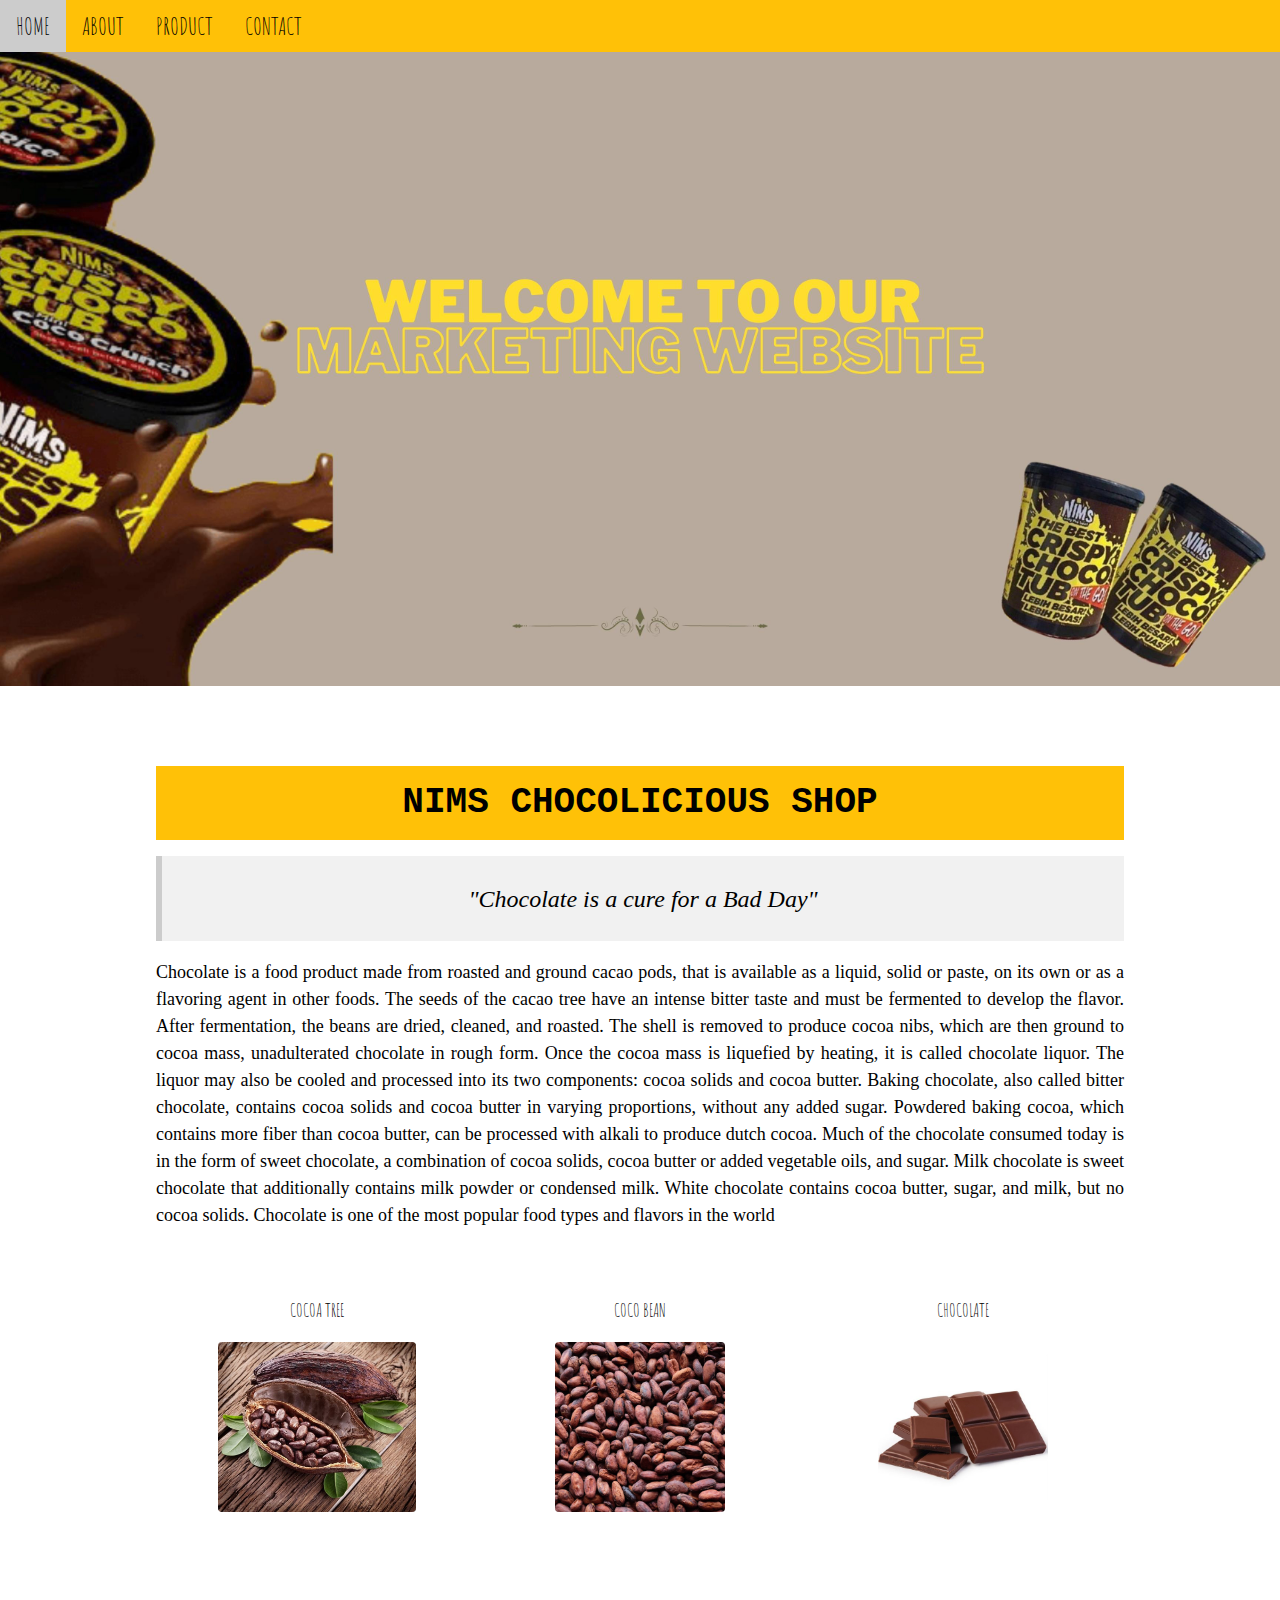
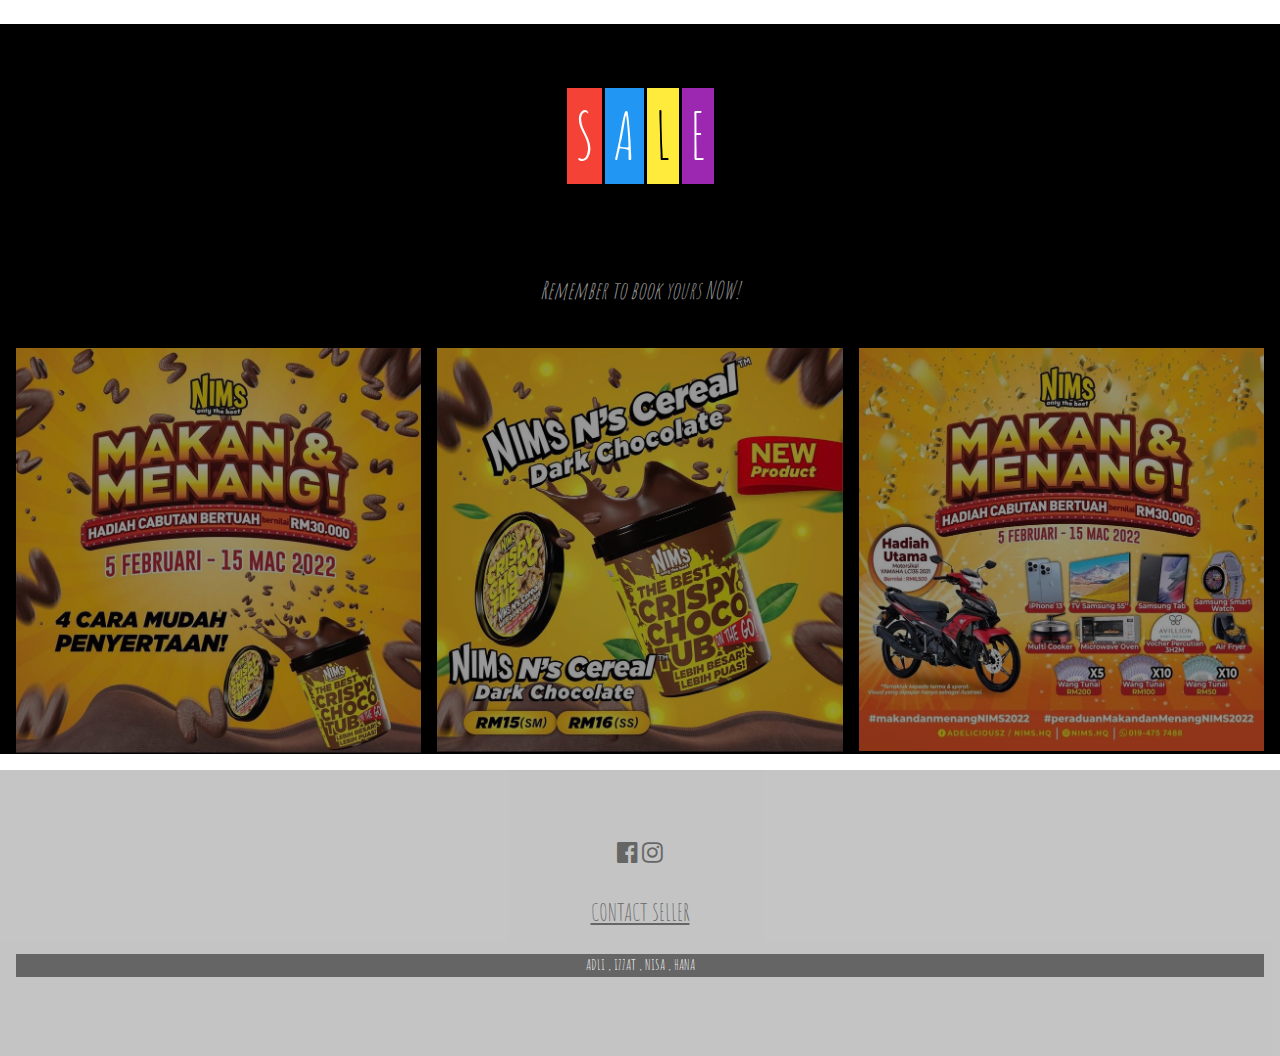
<file: index.html>
<!DOCTYPE html>
<html lang="en">
<title>Chocolicious Shop</title>
<meta charset="UTF-8">
<meta name="viewport" content="width=device-width, initial-scale=1">
<link rel="stylesheet" href="https://www.w3schools.com/w3css/4/w3.css">
<link rel="stylesheet" href="https://fonts.googleapis.com/css?family=Amatic+SC">
<link rel="stylesheet" href="https://cdnjs.cloudflare.com/ajax/libs/font-awesome/4.7.0/css/font-awesome.min.css">
<link rel="stylesheet" href="css/style.css">
<body>


<style>
.mySlides {display: none}
</style>
<body>

<!-- Navbar (sit on top) -->
<div class="w3-top">
  <div class="w3-bar w3-xlarge w3-amber w3-opacity w3-hover-opacity-off" id="myNavbar">
    <a href="index.html" class="w3-bar-item w3-button">HOME</a>
    <a href="about.html" class="w3-bar-item w3-button">ABOUT</a>
    <a href="product.html" class="w3-bar-item w3-button">PRODUCT</a>
    <a href="contact.html" class="w3-bar-item w3-button">CONTACT</a>
  </div>
</div>

<!-- Page content -->
<div class="w3-content" style="max-width:2000px;margin-top:46px">

  <!-- Automatic Slideshow Images -->
   <div class="mySlides w3-display-container w3-center">
    <img src="images/nims4.jpeg" style="width:100%">
    </div>
  </div>
  <div class="mySlides w3-display-container w3-center">
    <img src="images/2.jpeg" style="width:100%">
    </div>
  </div>
  <div class="mySlides w3-display-container w3-center">
    <img src="images/4.jpeg" style="width:100%">
    </div>
  </div>
   <div class="mySlides w3-display-container w3-center">
    <img src="images/nims.jpeg" style="width:100%">
    </div>
  </div>
 <div class="mySlides w3-display-container w3-center">
    <img src="images/nims1.jpeg" style="width:100%">
    </div>
  </div>
   <div class="mySlides w3-display-container w3-center">
    <img src="images/nims3.jpeg" style="width:100%">
    </div>
  </div>
   <div class="mySlides w3-display-container w3-center">
    <img src="images/nims5.jpeg" style="width:100%">
    </div>
  </div>
   <div class="mySlides w3-display-container w3-center">
    <img src="images/nims6.jpeg" style="width:100%">
    </div>
  </div>
   <div class="mySlides w3-display-container w3-center">
    <img src="images/nimsb.jpeg" style="width:100%">
    </div>
  </div>
   <div class="mySlides w3-display-container w3-center">
    <img src="images/nimss.jpeg" style="width:100%">
    </div>
  </div>
   <div class="mySlides w3-display-container w3-center">
    <img src="images/nims9.jpeg" style="width:100%">
    </div>
  </div>
   <div class="mySlides w3-display-container w3-center">
    <img src="images/women.jpeg" style="width:100%">
    </div>
  </div>

  <!-- NIMS section-->
  <div class="w3-container w3-large w3-content w3-center w3-padding-64" style="max-width:1000px" id="nims">
  <div class="w3-panel w3-amber">
  <h1 class="w3-text-black w3-monospace" style="text-solid:3px 3px 0 #444">
  <b>NIMS CHOCOLICIOUS SHOP</b></h1>
</div>
<div class="w3-panel w3-leftbar w3-light-grey">
  <p class="w3-xlarge w3-serif">
  <i>"Chocolate is a cure for a Bad Day"</i></p>
</div>
  
    <p class="w3-justify w3-cursive">Chocolate is a food product made from roasted and ground cacao pods, that is available as a liquid, solid or paste, on its own or as a flavoring agent in other foods. The seeds of the cacao tree have an intense bitter taste and must be fermented to develop the flavor. After fermentation, the beans are dried, cleaned, and roasted. The shell is removed to produce cocoa nibs, which are then ground to cocoa mass, unadulterated chocolate in rough form. Once the cocoa mass is liquefied by heating, it is called chocolate liquor. The liquor may also be cooled and processed into its two components: cocoa solids and cocoa butter. Baking chocolate, also called bitter chocolate, contains cocoa solids and cocoa butter in varying proportions, without any added sugar. Powdered baking cocoa, which contains more fiber than cocoa butter, can be processed with alkali to produce dutch cocoa. Much of the chocolate consumed today is in the form of sweet chocolate, a combination of cocoa solids, cocoa butter or added vegetable oils, and sugar. Milk chocolate is sweet chocolate that additionally contains milk powder or condensed milk. White chocolate contains cocoa butter, sugar, and milk, but no cocoa solids. Chocolate is one of the most popular food types and flavors in the world</p>
    <div class="w3-row w3-padding-32">
      <div class="w3-third">
        <p>COCOA TREE</p>
        <img src="images/coco.jpg" class="w3-round w3-margin-bottom" alt="Random Name" style="width:150" height="170">
      </div>
      <div class="w3-third">
        <p>COCO BEAN</p>
        <img src="images/bean.jpg" class="w3-round w3-margin-bottom" alt="Random Name" style="width:150" height="170">
      </div>
      <div class="w3-third">
        <p>CHOCOLATE</p>
        <img src="images/choc.jpg" class="w3-round" alt="Random Name" style="width:150" height="170">
      </div>
    </div>
  </div>

  <!-- The sale Section -->
  <div class="w3-black" id="nims">
    <div class="w3-container w3-content w3-center  w3-padding-64" style="max-width:800px">
      <span class="w3-tag w3-jumbo w3-red">S</span>
      <span class="w3-tag w3-jumbo w3-blue">A</span>
      <span class="w3-tag w3-jumbo w3-yellow">L</span>
      <span class="w3-tag w3-jumbo w3-purple">E</span>
    </div>
      <p class="w3-opacity w3-xlarge w3-center"><i>Remember to book yours NOW!</i></p>
      
  <div class="w3-container">
</div>


  <div class="w3-row-padding w3-section">
    <div class="w3-col s4">
      <img class="demo w3-opacity w3-hover-opacity-off" src="images/sale1.jpeg" style="width:100%;cursor:pointer" onclick="currentDiv(1)">
    </div>
    <div class="w3-col s4">
      <img class="demo w3-opacity w3-hover-opacity-off" src="images/sale2.jpeg" style="width:100%;cursor:pointer" onclick="currentDiv(2)">
    </div>
    <div class="w3-col s4">
      <img class="demo w3-opacity w3-hover-opacity-off" src="images/sale9.jpeg" style="width:100%;cursor:pointer" onclick="currentDiv(3)">
    </div>
  </div>
</div>

<!-- End Page Content -->
</div>

<!-- Footer -->
<footer class="w3-container w3-padding-64 w3-center w3-opacity w3-grey w3-xlarge">
  <a href="https://www.facebook.com/nimhq/"><i class="fa fa-facebook-official w3-hover-opacity"></a></i>
  <a href="https://www.instagram.com/nims.hq/?hl=en"><i class="fa fa-instagram w3-hover-opacity"></a></i>
  <p style="text-align: center;"><a href="https://wa.me/60189898424">CONTACT SELLER</a></p>
  <p class="w3-medium w3-black">ADLI , IZZAT , NISA , HANA</p>
</footer>

<script>
// Automatic Slideshow - change image every 1 seconds
var myIndex = 0;
carousel();

function carousel() {
  var i;
  var x = document.getElementsByClassName("mySlides");
  for (i = 0; i < x.length; i++) {
    x[i].style.display = "none";  
  }
  myIndex++;
  if (myIndex > x.length) {myIndex = 1}    
  x[myIndex-1].style.display = "block";  
  setTimeout(carousel, 4000);    
}

</script>

<script>
function currentDiv(n) {
  showDivs(slideIndex = n);
}

function showDivs(n) {
  var i;
  var x = document.getElementsByClassName("mySlides");
  var dots = document.getElementsByClassName("demo");
  if (n > x.length) {slideIndex = 1}
  if (n < 1) {slideIndex = x.length}
  for (i = 0; i < x.length; i++) {
    x[i].style.display = "none";
  }
  for (i = 0; i < dots.length; i++) {
    dots[i].className = dots[i].className.replace(" w3-opacity-off", "");
  }
  x[slideIndex-1].style.display = "block";
  dots[slideIndex-1].className += " w3-opacity-off";
}
</script>


</body>
</html>
</file>
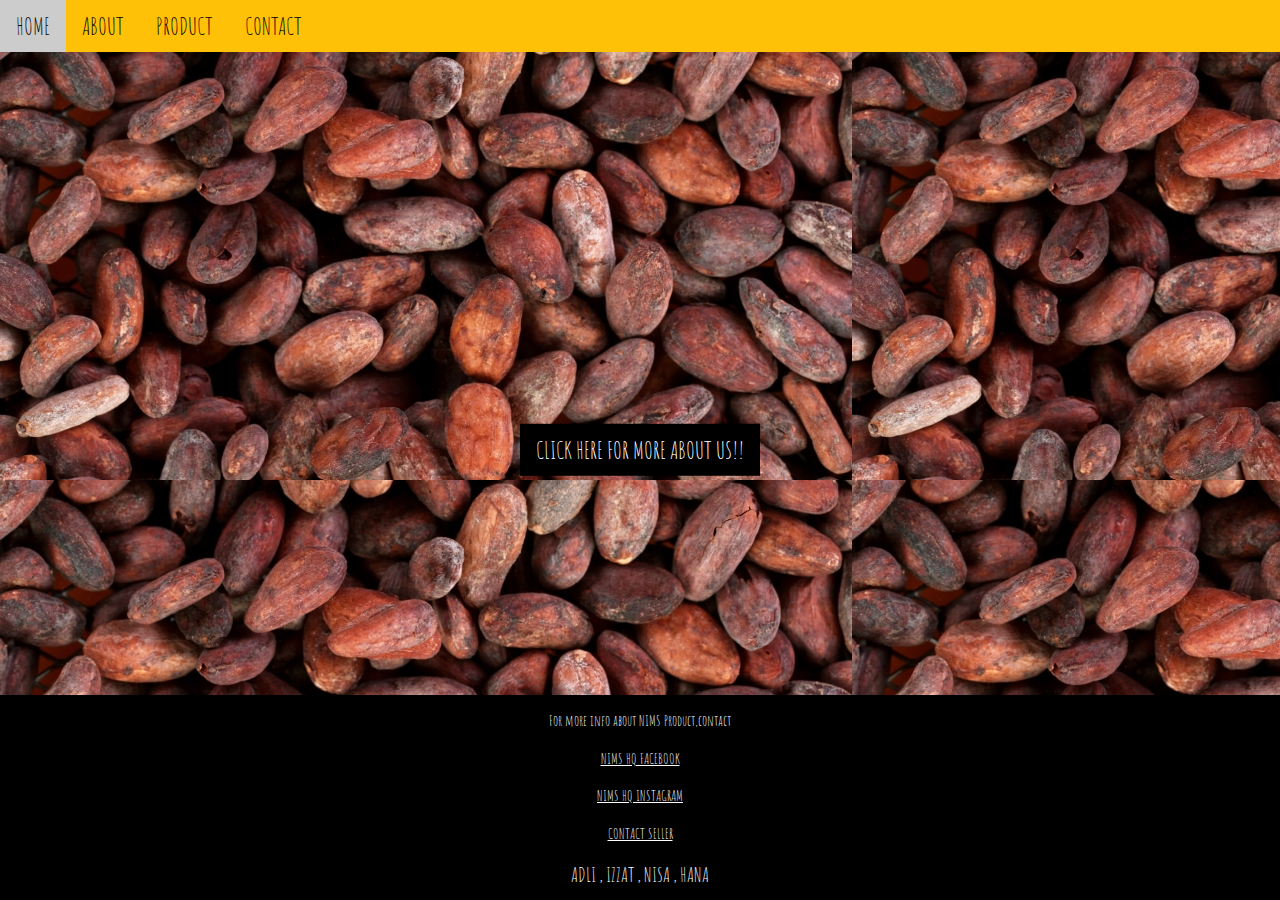
<file: about.html>
<!DOCTYPE html>
<html lang="en">
<title>Chocolicious Shop</title>
<meta charset="UTF-8">
<meta name="viewport" content="width=device-width, initial-scale=1">
<link rel="stylesheet" href="https://www.w3schools.com/w3css/4/w3.css">
<link rel="stylesheet" href="https://fonts.googleapis.com/css?family=Amatic+SC">
<link rel="stylesheet" href="css/style.css">
  <style>
    body
    {
      background-image: url(images/3.jpeg);
    }
  </body>
  </style>

<!-- Navbar (sit on top) -->
<div class="w3-top">
  <div class="w3-bar w3-xlarge w3-amber w3-opacity w3-hover-opacity-off" id="myNavbar">
    <a href="index.html" class="w3-bar-item w3-button">HOME</a>
    <a href="about.html" class="w3-bar-item w3-button">ABOUT</a>
    <a href="product.html" class="w3-bar-item w3-button">PRODUCT</a>
    <a href="contact.html" class="w3-bar-item w3-button">CONTACT</a>
  </div>
</div>

 <div class="w3-display-middle w3-container w3-xlarge">
    <p><button onclick="document.getElementById('menu').style.display='block'" class="w3-button w3-black">CLICK HERE FOR MORE ABOUT US!!</button></p>
  </div>
</div>

<!-- Footer -->
<footer class="w3-bottom w3-black w3-padding-28 w3-medium">
  <p align="center">For more info about NIMS Product,contact</p>
  <p style="text-align: center;"><a href="https://www.facebook.com/nimhq/">NIMS HQ FACEBOOK</a>
  <p style="text-align: center;"><a href="https://www.instagram.com/nims.hq/?hl=en">NIMS HQ INSTAGRAM</a></p>
  <p style="text-align: center;"><a href="https://wa.me/6018989424">CONTACT SELLER</a></p>
  <h4 align="center">ADLI , IZZAT , NISA , HANA</h4>
</footer>

<!-- Menu Modal -->
<div id="menu" class="w3-modal">
  <div class="w3-modal-content w3-animate-zoom">
    <div class="w3-container w3-black w3-display-container">
      <span onclick="document.getElementById('menu').style.display='none'" class="w3-button w3-display-topright w3-large">x</span>

<div class="w3-container w3-padding-64 w3-black w3-whitescale w3-xlarge" id="about">
  <div class="w3-content">
    <h1 class="w3-center w3-jumbo" style="margin-bottom:64px">About Nims</h1>
    <img class="slide" src="images/nims8.jpeg" style="width:100%"> 
    <p>CHOCOTUB is a cereal coated with chocolate. Premium chocolate are made by Nims and very tasty. It is a huge chocolate jar in town compared to other brand in Peninsular Malaysia.The price are very affordable as it price RM 15 per tub.
    It is weighted 250 gram plus and minus. All of the chocotub have similar amount of gram due to the weighing technology used by the Nims company.
    There are many seller out there are selling this chocotub nearby your place. It is easier to contact more on social media such as Instagram, Facebook, Twitter and etc.Therefore, you do not have to worry about how to get one.
  <p><strong>Chocolicious Shop Members </strong></p>
    <div class="w3-row w3-padding-32">
      <div class="w3-third">
        <p>MUHD ADLI</p>
        <img src="images/adli.jpeg" class="w3-circle w3-margin-bottom" style="width:60%">
      </div>
      <div class="w3-third">
        <p>MOHD IZZAT</p>
        <img src="images/fit.jpeg" class="w3-circle w3-margin-bottom" style="width:60%">
      </div>
      <div class="w3-third">
        <p>NISA AFIQAH</p>
        <img src="images/baby.jpeg" class="w3-circle w3-margin-bottom" style="width:60%">
      </div>
      <div class="w3-third">
        <p>HANA IZZATI</p>
        <img src="images/hana.jpeg" class="w3-circle w3-margin-bottom" style="width:60%">
      </div>
      
    </div>
  </div>

    <h1><b>Opening Hours</b></h1>
    
    <div class="w3-row">
      <div class="w3-col s6">
        <p>Fri & Sat CLOSED</p>
        <p>Wednesday 10.00 - 24.00</p>
        <p>Thursday 10:00 - 24:00</p>
      </div>
      <div class="w3-col s6">
        <p>Tue 10:00 - 12:00</p>
        <p>Mon 10:00 - 23:00</p>
      </div>
    </div>
    
    <div class="w3-container">
    <h1 class="w3-center w3-jumbo" style="margin-bottom:64px">Location</h1>
      <iframe src="https://www.google.com/maps/embed?pb=!1m18!1m12!1m3!1d3983.9162906444644!2d101.4230399139514!3d3.1168457977304036!2m3!1f0!2f0!3f0!3m2!1i1024!2i768!4f13.1!3m3!1m2!1s0x31cc577da4bc6bbd%3A0x4901577b0618a45c!2sNIMS%20ADELICIOUSZ%20SDN%20BHD%20(%20Factory%20)!5e0!3m2!1sen!2smy!4v1626789418288!5m2!1sen!2smy" width="800" height="450" style="border:0;" allowfullscreen="" loading="lazy"></iframe>
  </div>
</div>

<script>
w3.slideshow(".slides", 1500);
</script>

<script>
var myIndex = 0;
carousel();

function carousel() {
  var i;
  var x = document.getElementsByClassName("mySlides");
  for (i = 0; i < x.length; i++) {
    x[i].style.display = "none";  
  }
  myIndex++;
  if (myIndex > x.length) {myIndex = 1}    
  x[myIndex-1].style.display = "block";  
  setTimeout(carousel, 2000); // Change image every 2 seconds
}
</script>


</body>
</html>
</file>
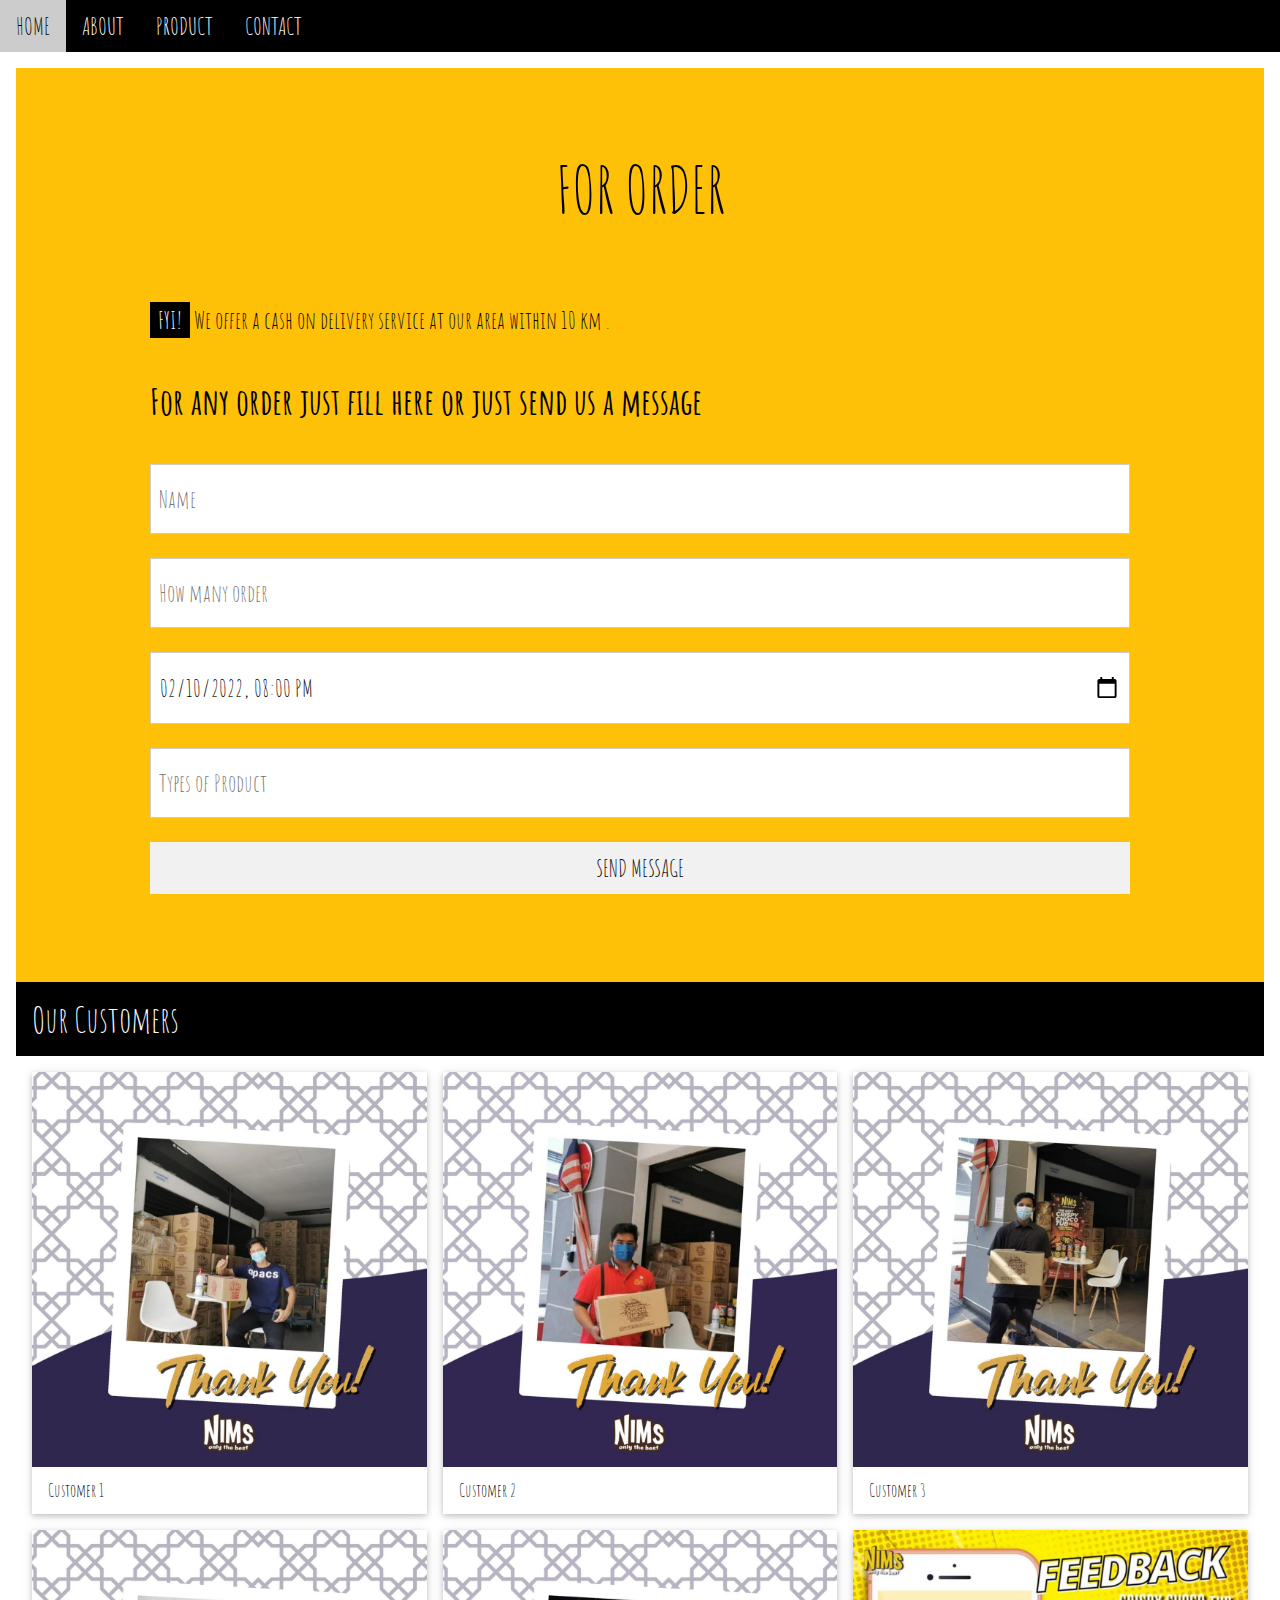
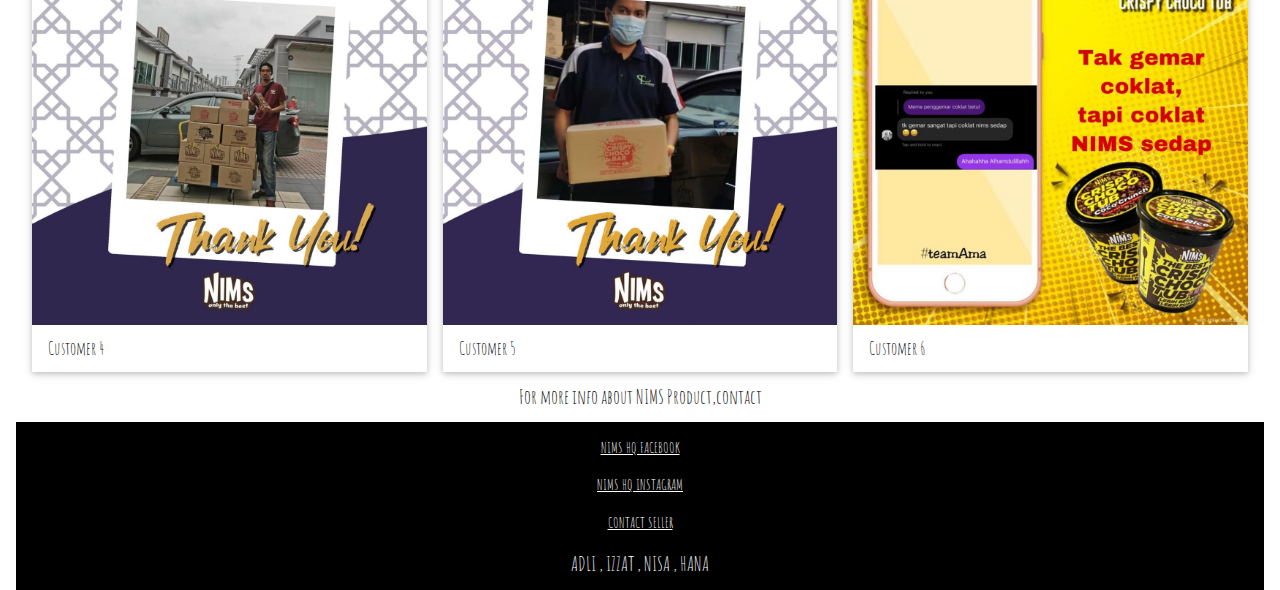
<file: contact.html>
<!DOCTYPE html>
<html>
<title>Chocolicious Shop</title>
<meta charset="UTF-8">
<meta name="viewport" content="width=device-width, initial-scale=1">
<link rel="stylesheet" href="https://www.w3schools.com/w3css/4/w3.css">
<link rel="stylesheet" href="https://fonts.googleapis.com/css?family=Amatic+SC">
<link rel="stylesheet" href="css/style.css">
<body>

  <!-- Navbar (sit on top) -->
<div class="w3-top">
  <div class="w3-bar w3-xlarge w3-black w3-opacity w3-hover-opacity-off" id="myNavbar">
    <a href="index.html" class="w3-bar-item w3-button">HOME</a>
    <a href="about.html" class="w3-bar-item w3-button">ABOUT</a>
    <a href="product.html" class="w3-bar-item w3-button">PRODUCT</a>
    <a href="contact.html" class="w3-bar-item w3-button">CONTACT</a>
  </div>
</div>
<br>
<br>
<br>

<!-- Contact -->
<div class="w3-container">
<div class="w3-container w3-padding-64 w3-amber w3-xlarge">
  <div class="w3-content">
    <h1 class="w3-center w3-jumbo" style="margin-bottom:64px">FOR ORDER</h1>
    <p><span class="w3-tag">FYI!</span> We offer a cash on delivery service at our area within 10 km .</p>
    <p class="w3-xxlarge"><strong>For any order just fill here  or just send us a message</strong></p>
    <form action="https://wa.me/601117988305">
      <p><input class="w3-input w3-padding-16 w3-border" type="text" placeholder="Name" required name="Name"></p>
      <p><input class="w3-input w3-padding-16 w3-border" type="number" placeholder="How many order" required name="types"></p>
      <p><input class="w3-input w3-padding-16 w3-border" type="datetime-local" placeholder="Date and time" required name="For COD Date" value="2022-02-10T20:00"></p>
      <p><input class="w3-input w3-padding-16 w3-border" type="text" placeholder="Types of Product" required name="Message"></p>
      <p><button class="w3-button w3-light-grey w3-block" type="submit">SEND MESSAGE</button></p>
    </form>
  </div>
</div>

<!-- Image of nims -->

<div class="w3-container w3-black">
  <h1>Our Customers</h1>
</div>

<div class="w3-row-padding w3-margin-top">
  <div class="w3-third">
    <div class="w3-card">
      <img src="images/cust1.jpeg" style="width:100%">
      <div class="w3-container">
        <h5>Customer 1</h5>
      </div>
    </div>
  </div>

  <div class="w3-third">
    <div class="w3-card">
      <img src="images/cust2.jpeg" style="width:100%">
      <div class="w3-container">
        <h5>Customer 2</h5>
      </div>
    </div>
  </div>

  <div class="w3-third">
    <div class="w3-card">
      <img src="images/cust3.jpeg" style="width:100%">
      <div class="w3-container">
        <h5>Customer 3</h5>
      </div>
    </div>
  </div>
</div>

<div class="w3-row-padding w3-margin-top">
  <div class="w3-third">
    <div class="w3-card">
      <img src="images/cust4 (2).jpeg" style="width:100%">
      <div class="w3-container">
        <h5>Customer 4</h5>
      </div>
    </div>
  </div>

  <div class="w3-third">
    <div class="w3-card">
      <img src="images/cust4.jpeg" style="width:100%">
      <div class="w3-container">
        <h5>Customer 5</h5>
      </div>
    </div>
  </div>

  <div class="w3-third">
    <div class="w3-card">
      <img src="images/feedback7.jpeg" style="width:100%">
      <div class="w3-container">
        <h5>Customer 6</h5>
      </div>
    </div>
  </div>
</div>


<h4 align="center">For more info about NIMS Product,contact</h4>
    <div class="w3-container w3-black">
       <p style="text-align: center;"><a href="https://www.facebook.com/nimhq/">NIMS HQ FACEBOOK</a></p>
       <p style="text-align: center;"><a href="https://www.instagram.com/nims.hq/?hl=en">NIMS HQ INSTAGRAM</a></p>
       <p style="text-align: center;"><a href="https://wa.me/60189898424">CONTACT SELLER</a></p>
       <h4 align="center">ADLI , IZZAT , NISA , HANA</h4>
    </div>
  </div>

<script>
// Tabbed Menu
function openMenu(evt, menuName) {
  var i, x, tablinks;
  x = document.getElementsByClassName("menu");
  for (i = 0; i < x.length; i++) {
     x[i].style.display = "none";
  }
  tablinks = document.getElementsByClassName("tablink");
  for (i = 0; i < x.length; i++) {
     tablinks[i].className = tablinks[i].className.replace(" w3-red", "");
  }
  document.getElementById(menuName).style.display = "block";
  evt.currentTarget.firstElementChild.className += " w3-red";
}
document.getElementById("myLink").click();
</script>

<script>
var myIndex = 0;
carousel();

function carousel() {
  var i;
  var x = document.getElementsByClassName("mySlides");
  for (i = 0; i < x.length; i++) {
    x[i].style.display = "none";  
  }
  myIndex++;
  if (myIndex > x.length) {myIndex = 1}    
  x[myIndex-1].style.display = "block";  
  setTimeout(carousel, 9000);    
}
</script>

</div>
</body>
</html>
</file>
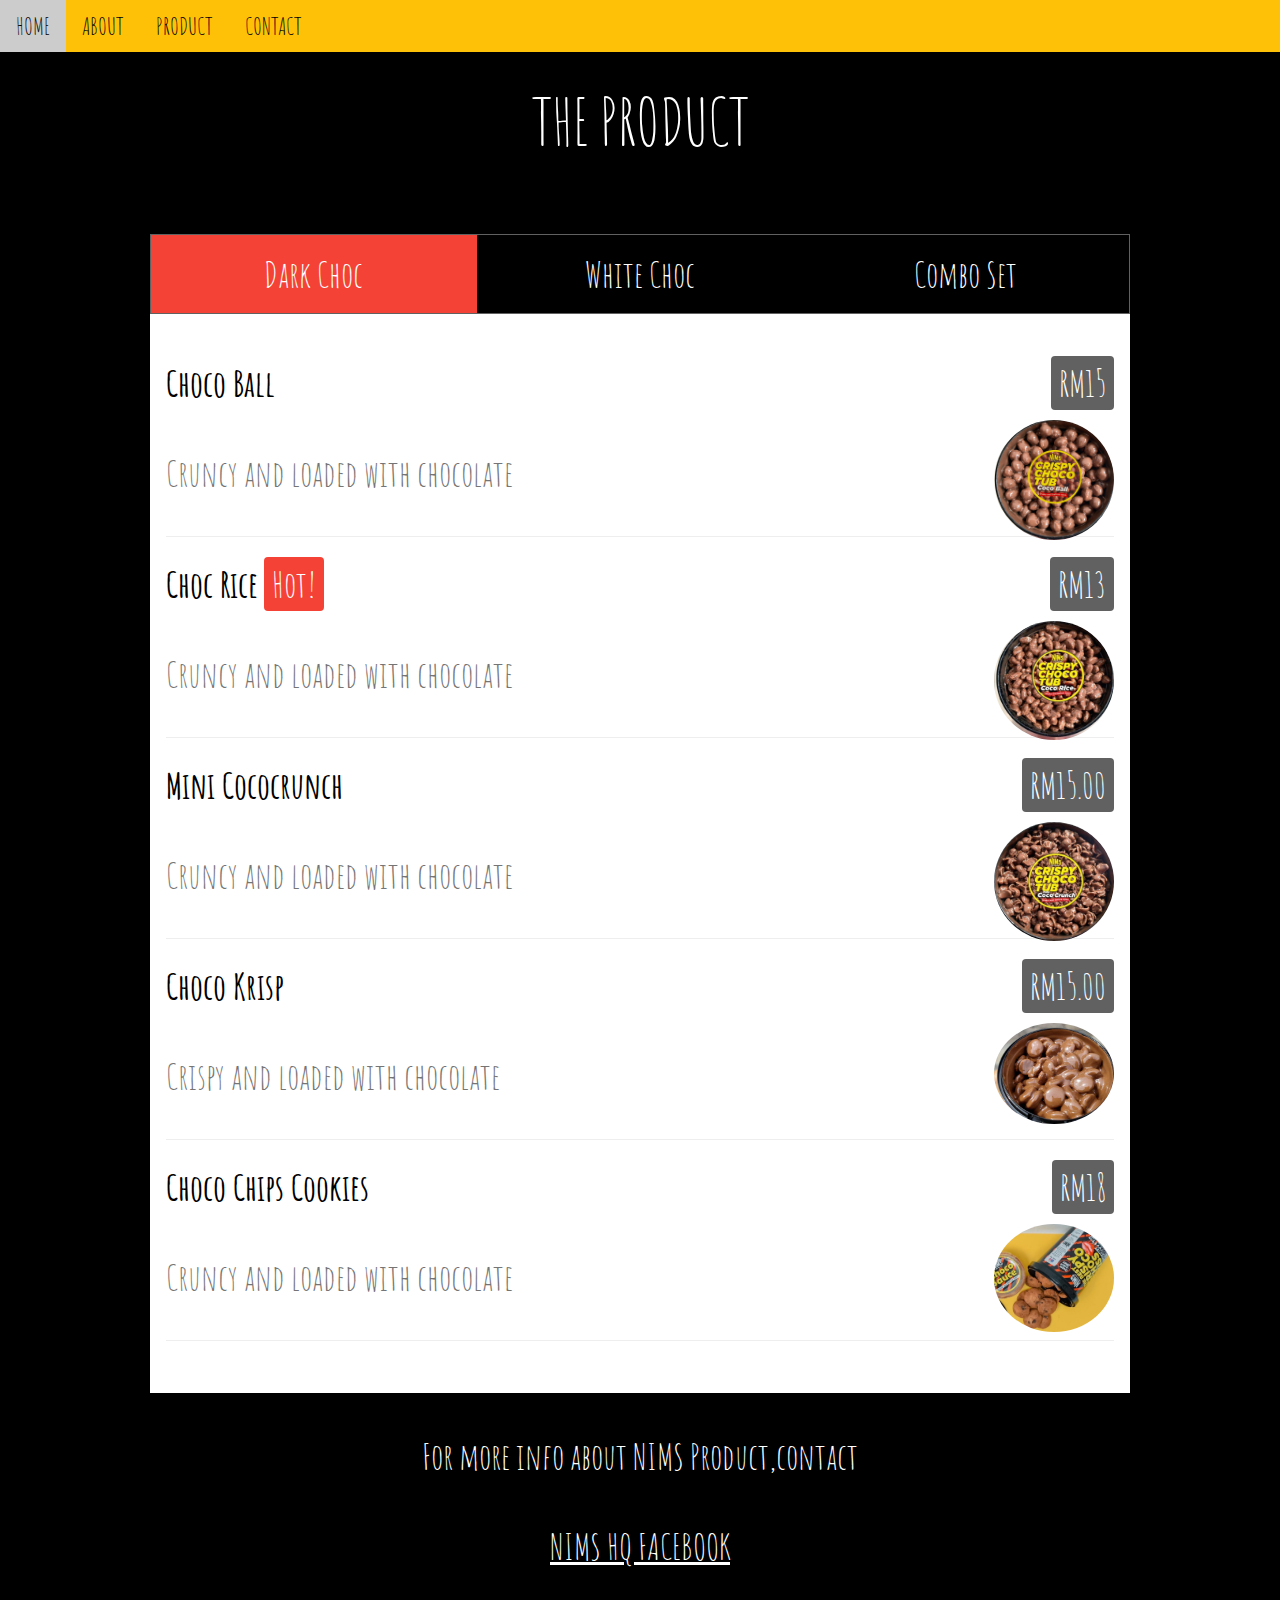
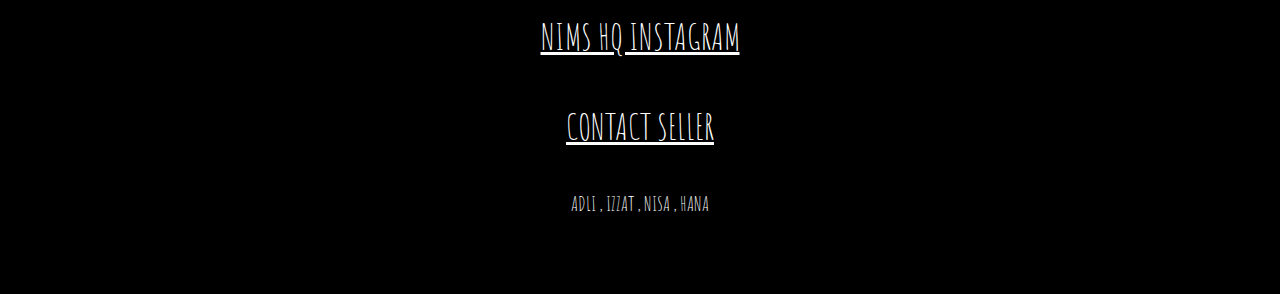
<file: product.html>
<!DOCTYPE html>
<html>
<title>Chocolicious Shop</title>
<meta charset="UTF-8">
<meta name="viewport" content="width=device-width, initial-scale=1">
<link rel="stylesheet" href="https://www.w3schools.com/w3css/4/w3.css">
<link rel="stylesheet" href="https://fonts.googleapis.com/css?family=Amatic+SC">
<link rel="stylesheet" href="css/style.css">
<body>

  <!-- Navbar (sit on top) -->
<div class="w3-top">
  <div class="w3-bar w3-xlarge w3-amber w3-opacity w3-hover-opacity-off" id="myNavbar">
    <a href="index.html" class="w3-bar-item w3-button">HOME</a>
    <a href="about.html" class="w3-bar-item w3-button">ABOUT</a>
    <a href="product.html" class="w3-bar-item w3-button">PRODUCT</a>
    <a href="contact.html" class="w3-bar-item w3-button">CONTACT</a>
  </div>
</div>

<!-- Product Container -->
<div class="w3-container w3-black w3-padding-64 w3-xxlarge w3-animate-zoom" id="product">
  <div class="w3-content">
  
    <h1 class="w3-center w3-jumbo" style="margin-bottom:64px">THE PRODUCT</h1>
    <div class="w3-row w3-center w3-border w3-border-dark-grey">
      <a href="javascript:void(0)" onclick="openMenu(event, 'Dark choc');" id="myLink">
        <div class="w3-col s4 tablink w3-padding-large w3-hover-red">Dark Choc</div>
      </a>
      <a href="javascript:void(0)" onclick="openMenu(event, 'White Choc');">
        <div class="w3-col s4 tablink w3-padding-large w3-hover-red">White Choc</div>
      </a>
      <a href="javascript:void(0)" onclick="openMenu(event, 'Combo Set');">
        <div class="w3-col s4 tablink w3-padding-large w3-hover-red">Combo Set</div>
      </a>
    </div>

    <div id="Dark choc" class="w3-container menu w3-padding-32 w3-white">
      <h1><b> Choco Ball</b> <span class="w3-right w3-tag w3-dark-grey w3-round">RM15</span></h1>
      <img src="images/chocoball.jpeg" style="width:120px" class="w3-circle w3-right" alt="member"></p>
      <p class="w3-text-grey">Cruncy and loaded with chocolate</p>
      <hr>
      
      <h1><b>Choc Rice</b> <span class="w3-tag w3-red w3-round">Hot!</span><span class="w3-right w3-tag w3-dark-grey w3-round">RM13</span></h1>
      <img src="images/cocorice.jpeg" style="width:120px" class="w3-circle w3-right" alt="member"></p>
      <p class="w3-text-grey">Cruncy and loaded with chocolate </p>
      <hr>
      
      <h1><b>Mini Cococrunch</b> <span class="w3-right w3-tag w3-dark-grey w3-round">RM15.00</span></h1>
      <img src="images/cococrunch.jpeg" style="width:120px" class="w3-circle w3-right" alt="member"></p>
      <p class="w3-text-grey">Cruncy and loaded with chocolate </p>
      <hr>

      <h1><b>Choco Krisp</b> <span class="w3-right w3-tag w3-dark-grey w3-round">RM15.00</span></h1>
      <img src="images/cocokrisp.jpeg" style="width:120px" class="w3-circle w3-right" alt="member"></p>
      <p class="w3-text-grey">Crispy and loaded with chocolate</p>
      <hr>

      <h1><b>Choco Chips Cookies</b> <span class="w3-right w3-tag w3-dark-grey w3-round">RM18</span></h1>
      <img src="images/kokis.jpeg" style="width:120px" class="w3-circle w3-right" alt="member"></p>
      <p class="w3-text-grey">Cruncy and loaded with chocolate</p>
      <hr>
    </div>


<div id="White Choc" class="w3-container menu w3-padding-64 w3-white">
      <h1><b>Rainbow Cereal With White Choc</b> <span class="w3-tag w3-grey w3-round">Popular</span> <span class="w3-right w3-tag w3-dark-grey w3-round">RM17.00</span></h1>
      <p class="w3-text-grey">Blue,Pink,Purple,Yellow </p>
      <hr>
      <div class="w3-content w3-display-container w3-padding-64">
        <img class="mySlides" src="images/biru.jpeg" style="width:100%">
        <img class="mySlides" src="images/pink.jpeg" style="width:100%">
        <img class="mySlides" src="images/purple.jpeg" style="width:100%">
        <img class="mySlides" src="images/kuning.jpeg" style="width:100%">
        <button class="w3-button w3-black w3-display-left" onclick="plusDivs(-1)">&#10094;</button>
        <button class="w3-button w3-black w3-display-right" onclick="plusDivs(1)">&#10095;</button>
</div>
</div>

  <div id="Combo Set" class="w3-container menu w3-padding-32 w3-white">
      <h1><b>Combo A</b> <span class="w3-right w3-tag w3-dark-grey w3-round">RM38.00</span></h1>
      <img src="images/pakej1.jpeg" style="width:120px" class="w3-border w3-right" alt="member"></p>
      <p class="w3-text-grey">1 Mini Coco Crunh, 2 Coco Rice </p>
      <hr>

      <h1><b>Combo B</b> <span class="w3-right w3-tag w3-dark-grey w3-round">RM38.00</span></h1>
      <img src="images/pakej2.jpeg" style="width:120px" class="w3-border w3-right" alt="member"></p>
      <p class="w3-text-grey">1 Choco Rice, 2 Mini Coco Crunch </p>
      <hr>

      <h1><b>Combo C</b> <span class="w3-right w3-tag w3-dark-grey w3-round">RM40.00</span></h1>
      <img src="images/pakej3.jpeg" style="width:120px" class="w3-border w3-right" alt="member"></p>
      <p class="w3-text-grey">1 Coco Rice, 2 Coco Ball</p>
      <hr>
      
      <h1><b>Combo D</b> <span class="w3-right w3-tag w3-dark-grey w3-round">RM40.00</span></h1>
      <img src="images/pakej4.jpeg" style="width:120px" class="w3-border w3-right" alt="member"></p>
      <p class="w3-text-grey">1 Coco Rice, 2 Coco Ball</p>
      <hr>

      <h1><b>Combo E</b> <span class="w3-right w3-tag w3-dark-grey w3-round">RM40.00</span></h1>
      <img src="images/pakej5.jpeg" style="width:120px" class="w3-border w3-right" alt="member"></p>
      <p class="w3-text-grey">1 Coco Rice, 1 Mini Coco Crunh, 1 Choco Ball</p>
      <hr>

      <h1><b>Combo F</b> <span class="w3-right w3-tag w3-dark-grey w3-round">RM40.00</span></h1>
      <img src="images/pakej6.jpeg" style="width:120px" class="w3-border w3-right" alt="member"></p>
      <p class="w3-text-grey">2 Coco Rice, 1 Krisp</p>
      <hr>

      <h1><b>Combo G</b> <span class="w3-right w3-tag w3-dark-grey w3-round">RM40.00</span></h1>
      <img src="images/pakej7.jpeg" style="width:120px" class="w3-border w3-right" alt="member"></p>
      <p class="w3-text-grey">1 Coco Krisp, 1 Mini Coco Crunch, 1 Coco Rice</p>
      <hr>
      
      <h1><b>Combo H</b> <span class="w3-right w3-tag w3-dark-grey w3-round">RM40.00</span></h1>
      <img src="images/pakej8.jpeg" style="width:120px" class="w3-border w3-right" alt="member"></p>
      <p class="w3-text-grey">1 Coco Krisp, 1 Mini Coco Crunch, 1 Choco Ball</p>
      <hr>

      <h1><b>Combo I</b> <span class="w3-right w3-tag w3-dark-grey w3-round">RM40.00</span></h1>
      <img src="images/pakej9.jpeg" style="width:120px" class="w3-border w3-right" alt="member"></p>
      <p class="w3-text-grey">2 Coco Krisp, 1 Coco Rice</p>
    </div>
  </div>

<div class="w3-container w3-black">
       <p align="center">For more info about NIMS Product,contact</p>
       <p style="text-align: center;"><a href="https://www.facebook.com/nimhq/">NIMS HQ FACEBOOK</a></p>
       <p style="text-align: center;"><a href="https://www.instagram.com/nims.hq/?hl=en">NIMS HQ INSTAGRAM</a></p>
       <p style="text-align: center;"><a href="https://wa.me/60189898424">CONTACT SELLER</a></p>
       <h4 align="center">ADLI , IZZAT , NISA , HANA</h4>
  </div>
</div>

<script>
// Tabbed Menu
function openMenu(evt, menuName) {
  var i, x, tablinks;
  x = document.getElementsByClassName("menu");
  for (i = 0; i < x.length; i++) {
     x[i].style.display = "none";
  }
  tablinks = document.getElementsByClassName("tablink");
  for (i = 0; i < x.length; i++) {
     tablinks[i].className = tablinks[i].className.replace(" w3-red", "");
  }
  document.getElementById(menuName).style.display = "block";
  evt.currentTarget.firstElementChild.className += " w3-red";
}
document.getElementById("myLink").click();
</script>

<script>
var slideIndex = 1;
showDivs(slideIndex);

function plusDivs(n) {
  showDivs(slideIndex += n);
}

function showDivs(n) {
  var i;
  var x = document.getElementsByClassName("mySlides");
  if (n > x.length) {slideIndex = 1}
  if (n < 1) {slideIndex = x.length}
  for (i = 0; i < x.length; i++) {
    x[i].style.display = "none";  
  }
  x[slideIndex-1].style.display = "block";  
}
</script>

</div>
</body>
</html>
</file>
<file: css/style.css>
*
body{
	height: 100%
    }

body,h1,h2,h3,h4,h5,h6 {
	font-family: "Amatic SC", sans-serif
}

a:hover 
		{
			color:black;
			background-color: chocolate;
		}

a:active 
		{
			color: 	black;
			background-color: ghostwhite;
			text-decoration: none;
		}

.container
		{
			display: flex;
			align-items: center;
			justify-content: center;
		}
</file>
